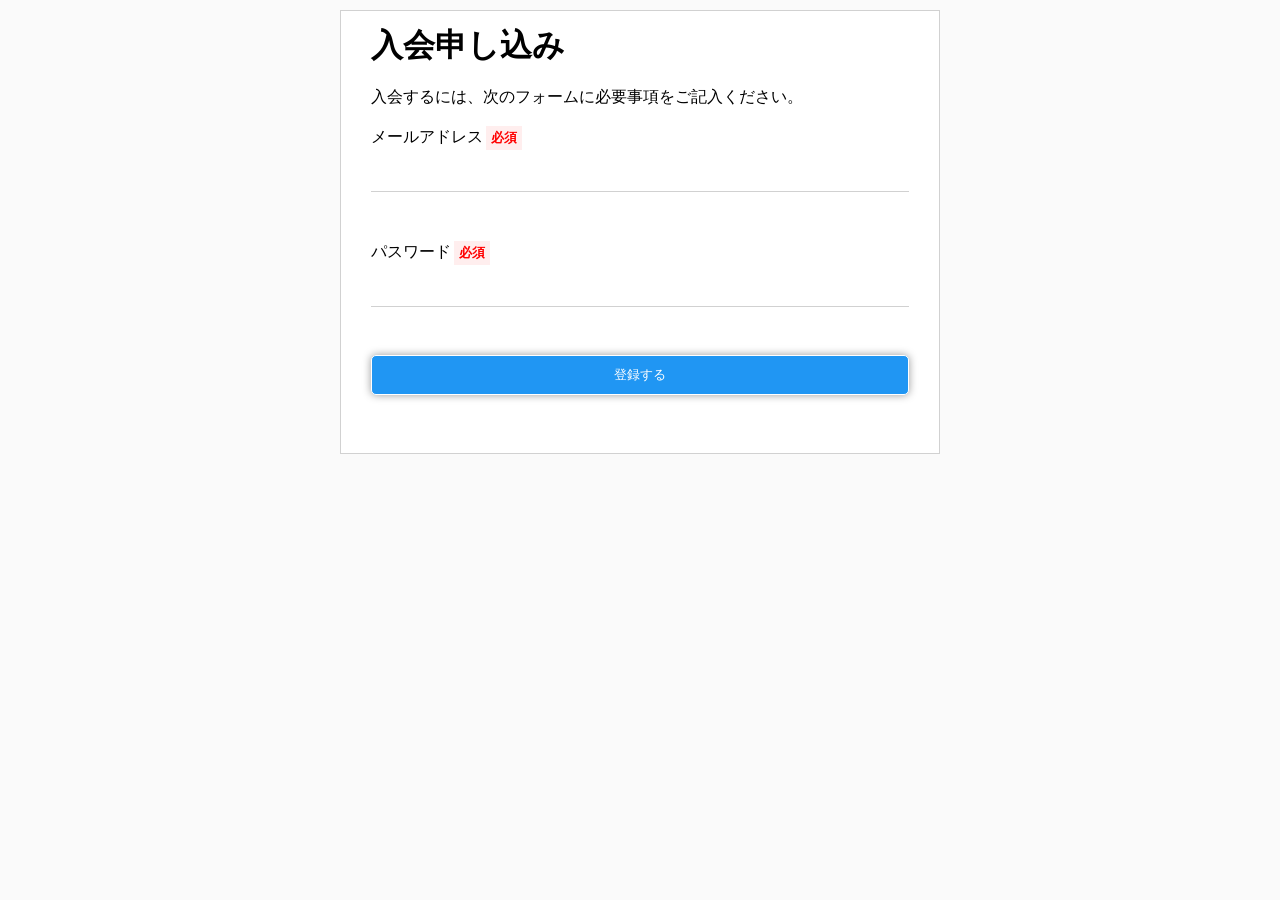
<file: chapter2/mywork/index.html>
<!DOCTYPE html>
<html>
  <head>
    <meta charset="UTF-8" />
    <link rel="stylesheet" href="css/style.css" />
    <title>入会申し込み</title>
    <meta name="viewport" content="width=device-width" />
  </head>
  <body>
    <div class="content">
      <h1>入会申し込み</h1>
      <p>入会するには、次のフォームに必要事項をご記入ください。</p>
      <div class="control">
        <label for="mymail">
          メールアドレス<span class="required">必須</span>
        </label>
        <input id="mymail" type="email" name="mymail" />
      </div>
      <div class="control">
        <label for="passcode">
          パスワード<span class="required">必須</span>
        </label>
        <input id="passcode" type="password" name="passcode" />
      </div>
      <div class="control">
        <button type="submit">登録する</button>
      </div>
    </div>
  </body>
</html>
</file>
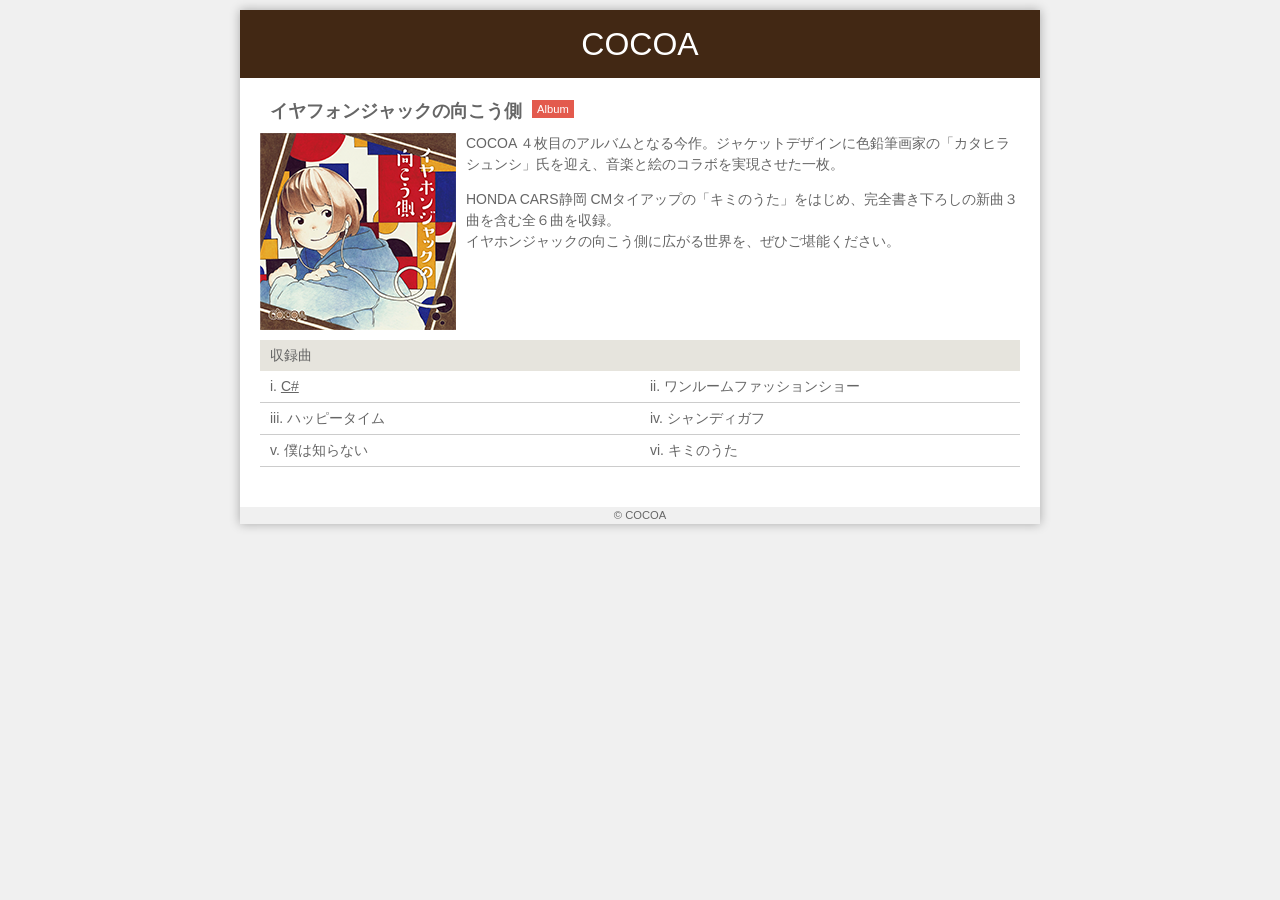
<file: chapter3/mywork/index.html>
<!DOCTYPE html>
<html>
  <head>
    <meta charset="UTF-8" />
    <title>イヤフォンジャックの向こう側</title>
    <mata name="viewport" content="width=device-width" />
    <link rel="stylesheet" href="css/style.css" />
  </head>
  <body>
    <div class="container">
      <header>
        <h1>COCOA</h1>
      </header>
      <div class="content">
        <section class="information">
          <h1>イヤフォンジャックの向こう側</h1>
          <p class="type">Album</p>
          <div class="description">
            <a href="#"
              ><img
                src="img/jacket.png"
                alt="イヤホンジャックの向こう側のジャケット写真"
            /></a>
            <p>
              COCOA
              ４枚目のアルバムとなる今作。ジャケットデザインに色鉛筆画家の「カタヒラシュンシ」氏を迎え、音楽と絵のコラボを実現させた一枚。
            </p>

            <p>
              HONDA CARS静岡
              CMタイアップの「キミのうた」をはじめ、完全書き下ろしの新曲３曲を含む全６曲を収録。<br />
              イヤホンジャックの向こう側に広がる世界を、ぜひご堪能ください。
            </p>
          </div>
        </section>
        <section class="songs">
          <h2>収録曲</h2>
          <ol class="clearfix">
            <li>
              <a href="https://www.youtube.com/watch?v=vjqTkOISzeY">C#</a>
            </li>
            <li>ワンルームファッションショー</li>
            <li>ハッピータイム</li>
            <li>シャンディガフ</li>
            <li>僕は知らない</li>
            <li>キミのうた</li>
          </ol>
        </section>
      </div>
      <footer>&copy; COCOA</footer>
    </div>
  </body>
</html>
</file>
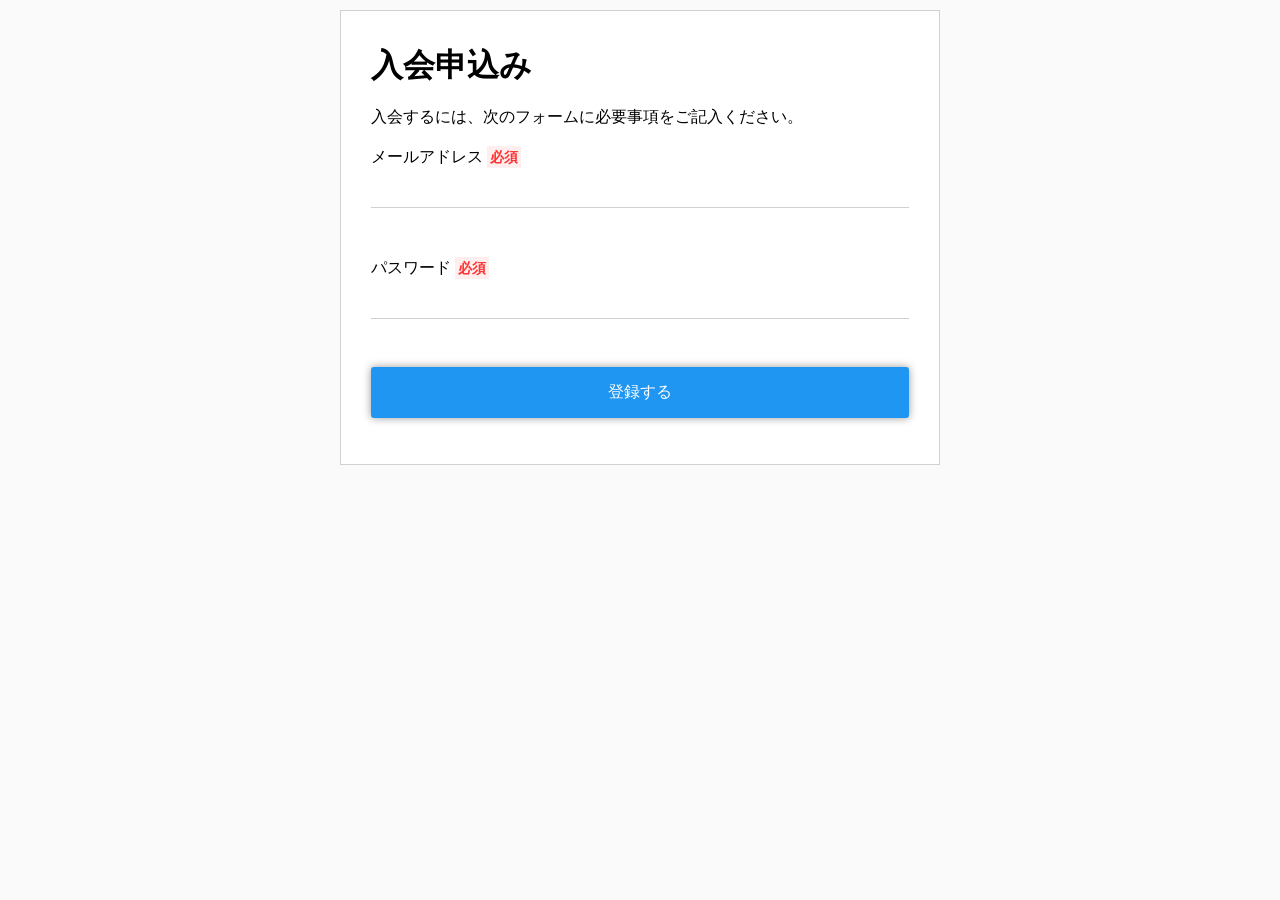
<file: chapter2/2-1/025/index.html>
﻿<!DOCTYPE html>
<html>
  <head>
    <meta charset="UTF-8" />
    <mata name="viewport" content="width=device-width" />
    <title>入会申し込み</title>
    <link rel="stylesheet" href="css/style.css" />
  </head>
  <body>
    <div class="content">
      <h1>入会申込み</h1>
      <p>入会するには、次のフォームに必要事項をご記入ください。</p>
      <div class="control">
        <label for="mymail">メールアドレス<span class="required">必須</span></label>
        <input id="mymail" type="email" name="mymail" />
      </div>
      <div class="control">
        <label for="passcode">パスワード<span class="required">必須</span></label>
        <input id="passcode" type="password" name="passcode" />
      </div>
      <div>
        <p><button type="submit">登録する</button></p>
      </div>
    </div>
  </body>
</html>
</file>
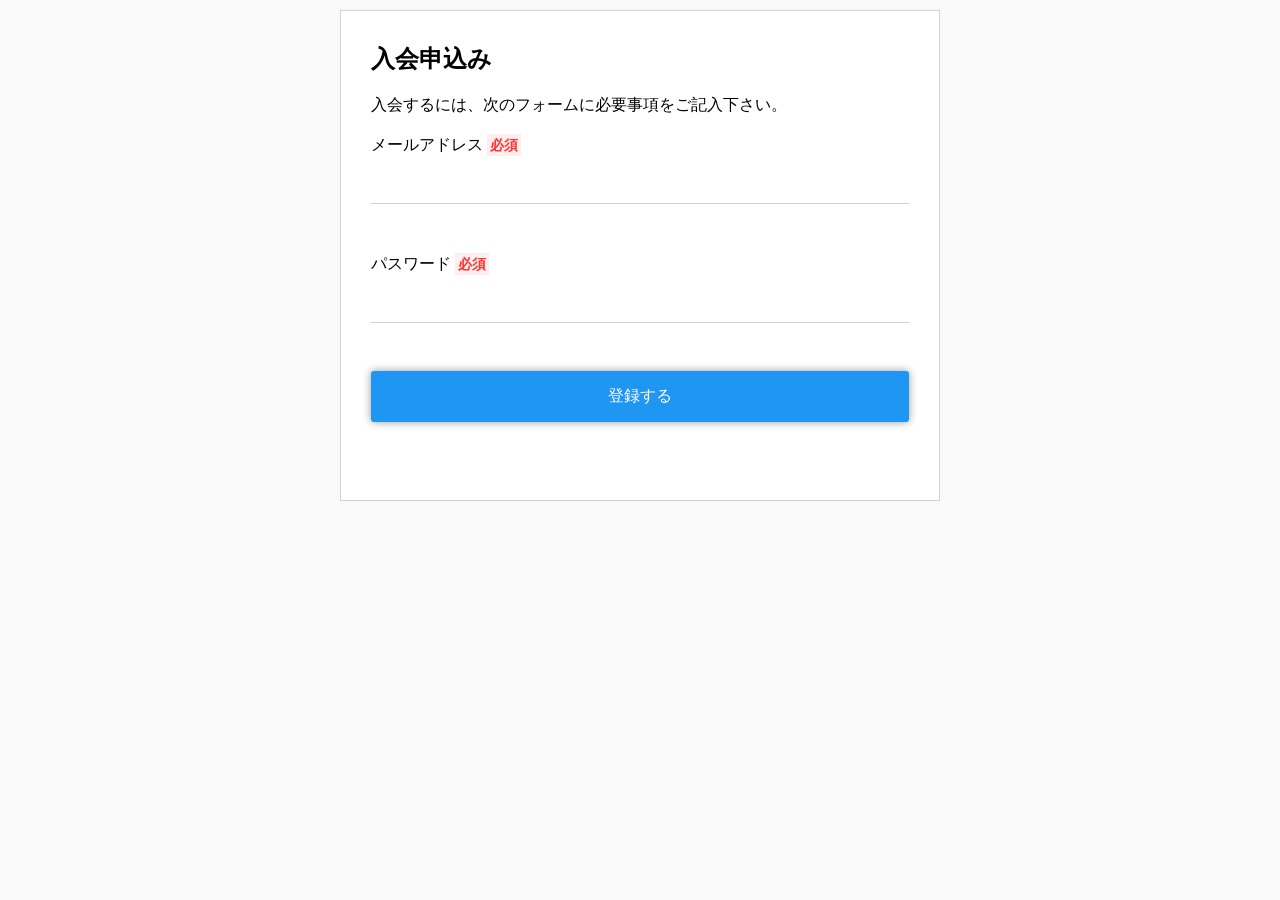
<file: chapter2/2-1/完成形/index.html>
<!DOCTYPE html>
<html>
  <head>
    <meta charset="UTF-8" />
    <meta name="viewport" content="width=device-width" />
    <title>入会申込み</title>
    <link rel="stylesheet" href="css/style.css" />
  </head>
  <body>
    <div class="content">
      <h1>入会申込み</h1>
      <p>入会するには、次のフォームに必要事項をご記入下さい。</p>
      <div class="control">
        <label for="mymail">
          メールアドレス<span class="required">必須</span>
        </label>
        <input id="mymail" type="email" name="mymail" />
      </div>
      <div class="control">
        <label for="passcode">
          パスワード<span class="required">必須</span>
        </label>
        <input id="passcode" type="password" name="passcode" />
      </div>
      <div class="control">
        <button type="submit">登録する</button>
      </div>
    </div>
  </body>
</html>
</file>
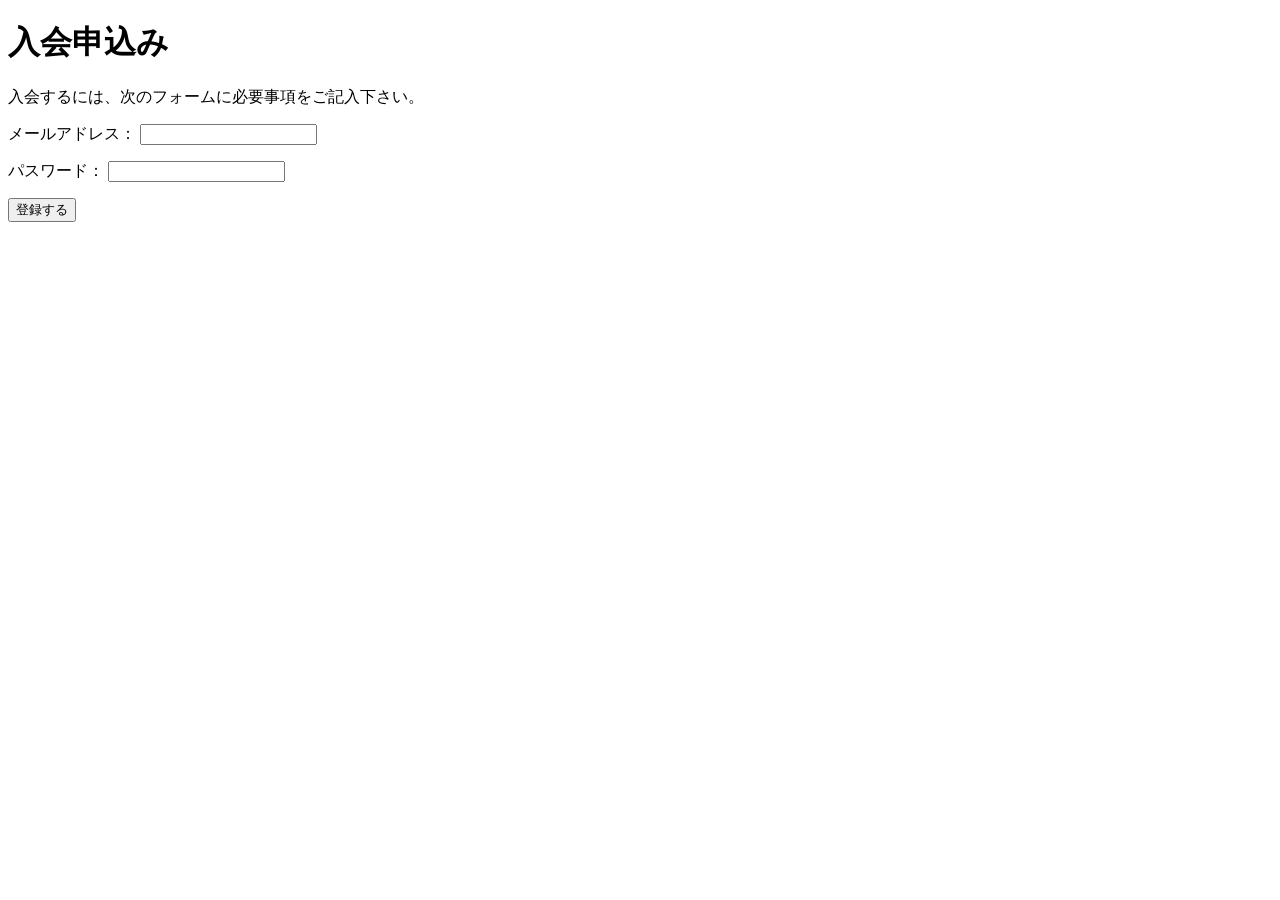
<file: chapter2/2-2/037/index.html>
<!DOCTYPE html>
<html>
<head>
    <meta charset="UTF-8">
    <meta name="viewport" content="width=device-width">
    <title>入会申込み</title>
</head>
<body>
    <h1>入会申込み</h1>
    <p>入会するには、次のフォームに必要事項をご記入下さい。</p>
    <p>メールアドレス： <input type="email" name="mymail"></p>
    <p>パスワード： <input type="password" name="passcode"></p>
    <p><button type="submit">登録する</button></p>
</body>
</html>
</file>
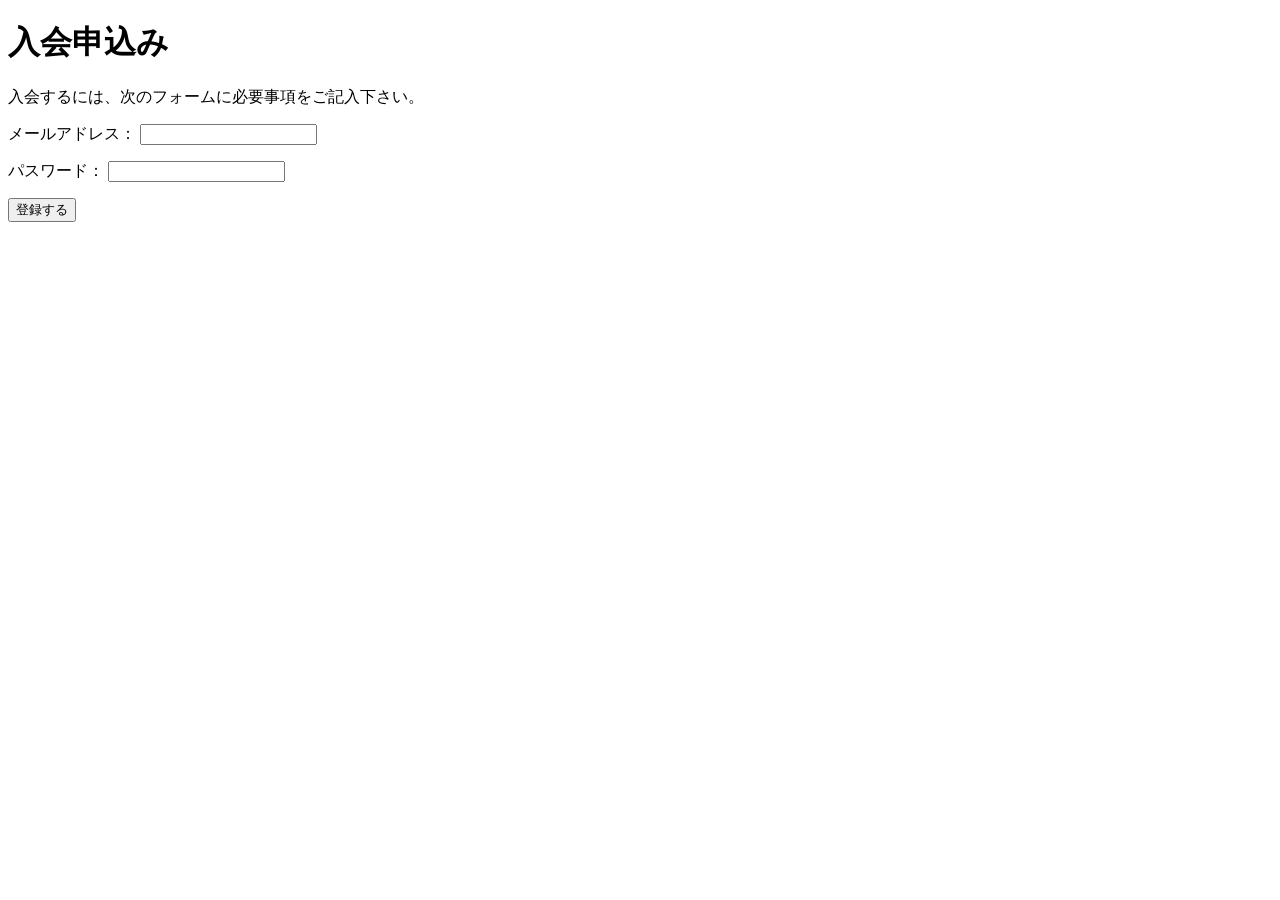
<file: chapter2/2-2/042/index.html>
<!DOCTYPE html>
<html>
<head>
    <meta charset="UTF-8" />
    <meta name="viewport" content="width=device-width" />
    <meta property="og:locale" content="ja_JP" />
    <meta property="og:type" content="website" />
    <meta property="og:title" content="H2O space - ちゃんとWeb" />
    <meta property="og:description" content="「ちゃんとWeb」をテーマに、中小企業の皆様のサイト制作・kintone 開発・Cordova スマホアプリ開発などをお手伝いしています。代表者 た
にぐち まこと のプロフィールなど" />
    <meta property="og:url" content="https://h2o-space.com/" />
    <meta property="og:site_name" content="H2O space" />
    <meta property="og:image" content="https://h2o-space.com/wp/wp-content/uploads/2016/07/facebook-ogpsd1.png" />
    <title> 入会申込み</title>
</head>
<body>
    <h1> 入会申込み</h1>
    <p> 入会するには、次のフォームに必要事項をご記入下さい。</p>
    <p> メールアドレス： <input type="email" name="mymail"></p>
    <p> パスワード： <input type="password" name="passcode"></p>
    <p><button type="submit"> 登録する</button></p>
</body>
</html>
</file>
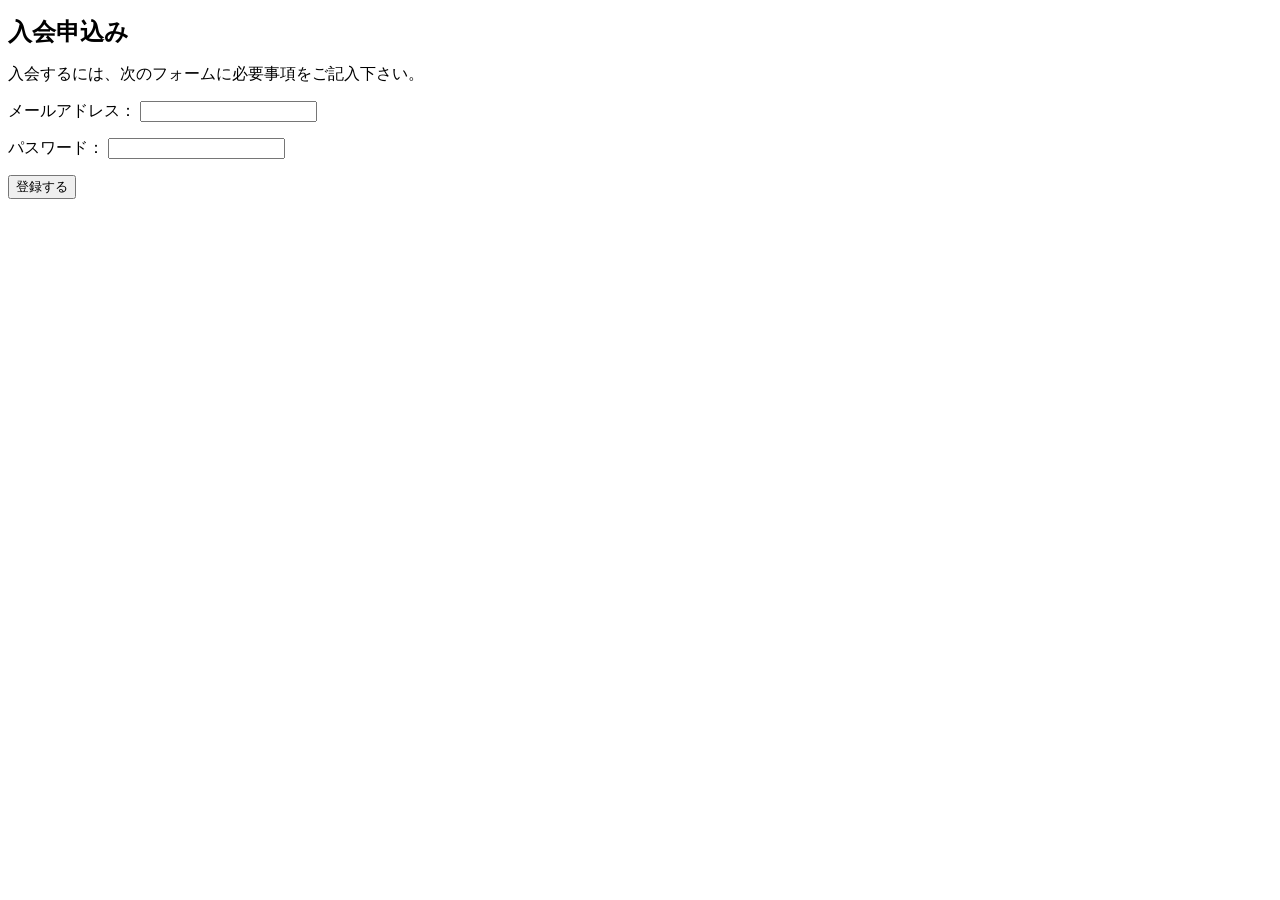
<file: chapter2/2-3/044/index.html>
<!DOCTYPE html>
<html>
<head>
    <meta charset="UTF-8">
    <meta name="viewport" content="width=device-width">
    <title>入会申込み</title>
</head>
<body>
    <h1 style="font-size: 24px;"> 入会申込み</h1>
    <p>入会するには、次のフォームに必要事項をご記入下さい。</p>
    <p>メールアドレス： <input type="email" name="mymail"></p>
    <p>パスワード： <input type="password" name="passcode"></p>
    <p><button type="submit">登録する</button></p>
</body>
</html>
</file>
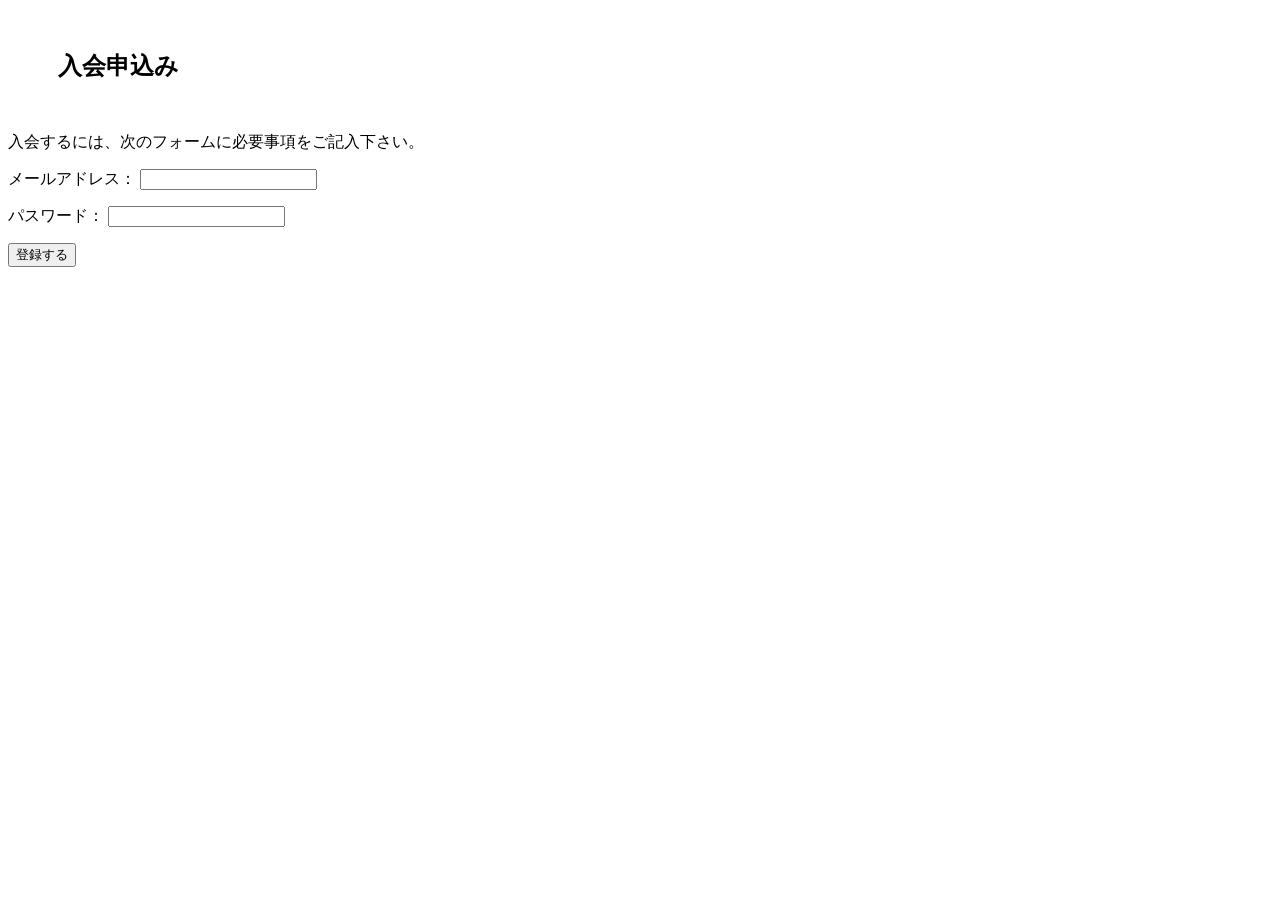
<file: chapter2/2-3/045/index.html>
<!DOCTYPE html>
<html>
<head>
    <meta charset="UTF-8">
    <meta name="viewport" content="width=device-width">
    <title>入会申込み</title>
</head>
<body>
    <h1 style="font-size: 24px; margin: 50px"> 入会申込み</h1>
    <p>入会するには、次のフォームに必要事項をご記入下さい。</p>
    <p>メールアドレス： <input type="email" name="mymail"></p>
    <p>パスワード： <input type="password" name="passcode"></p>
    <p><button type="submit">登録する</button></p>
</body>
</html>
</file>
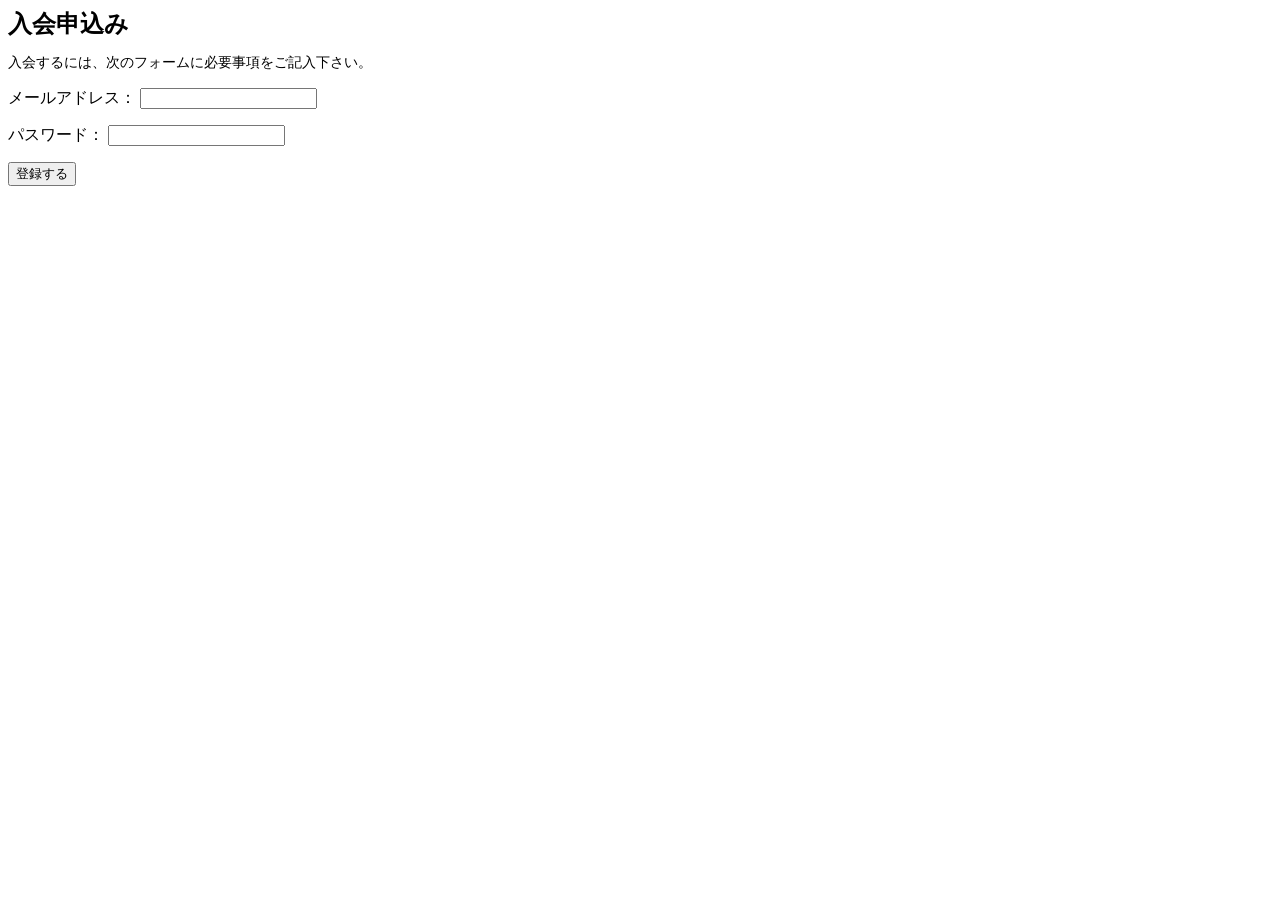
<file: chapter2/2-3/049/index.html>
<!DOCTYPE html>
<html>
<head>
    <meta charset="UTF-8">
    <meta name="viewport" content="width=device-width">
    <title>入会申込み</title>
</head>
<body>
    <h1 style="font-size: 24px; margin: 0">入会申込み</h1>
    <p style="font-size: 14px">入会するには、次のフォームに必要事項をご記入下さい。</p>
    <p>メールアドレス： <input type="email" name="mymail"></p>
    <p>パスワード： <input type="password" name="passcode"></p>
    <p><button type="submit">登録する</button></p>
</body>
</html>
</file>
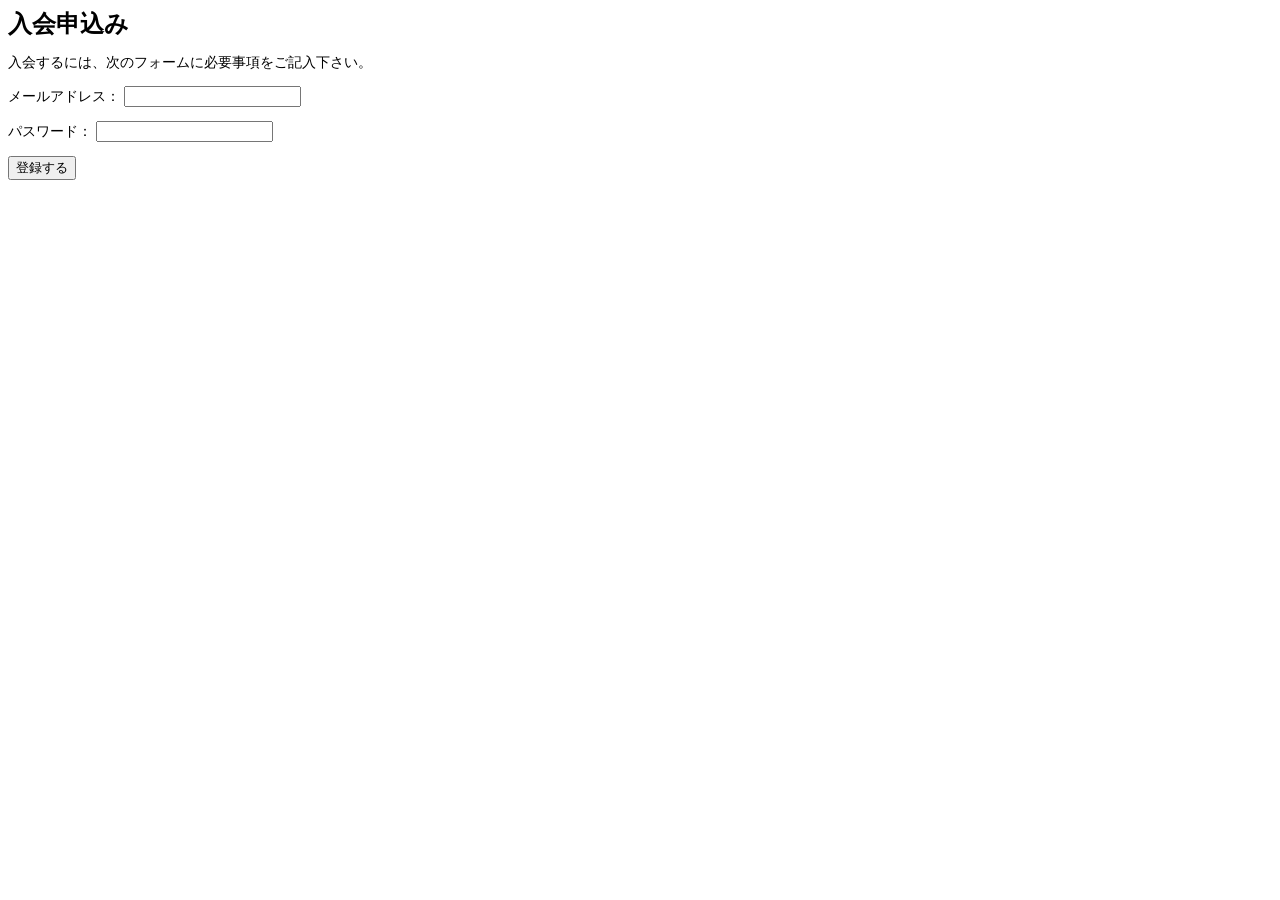
<file: chapter2/2-3/050-1/index.html>
<!DOCTYPE html>
<html>
<head>
    <meta charset="UTF-8">
    <meta name="viewport" content="width=device-width">
    <title>入会申込み</title>
</head>
<body>
    <h1 style="font-size: 24px; margin: 0">入会申込み</h1>
    <p style="font-size: 14px">入会するには、次のフォームに必要事項をご記入下さい。</p>
    <p style="font-size: 14px">メールアドレス： <input type="email" name="mymail"></p>
    <p style="font-size: 14px">パスワード： <input type="password" name="passcode"></p>
    <p style="font-size: 14px"><button type="submit">登録する</button></p>
</body>
</html>
</file>
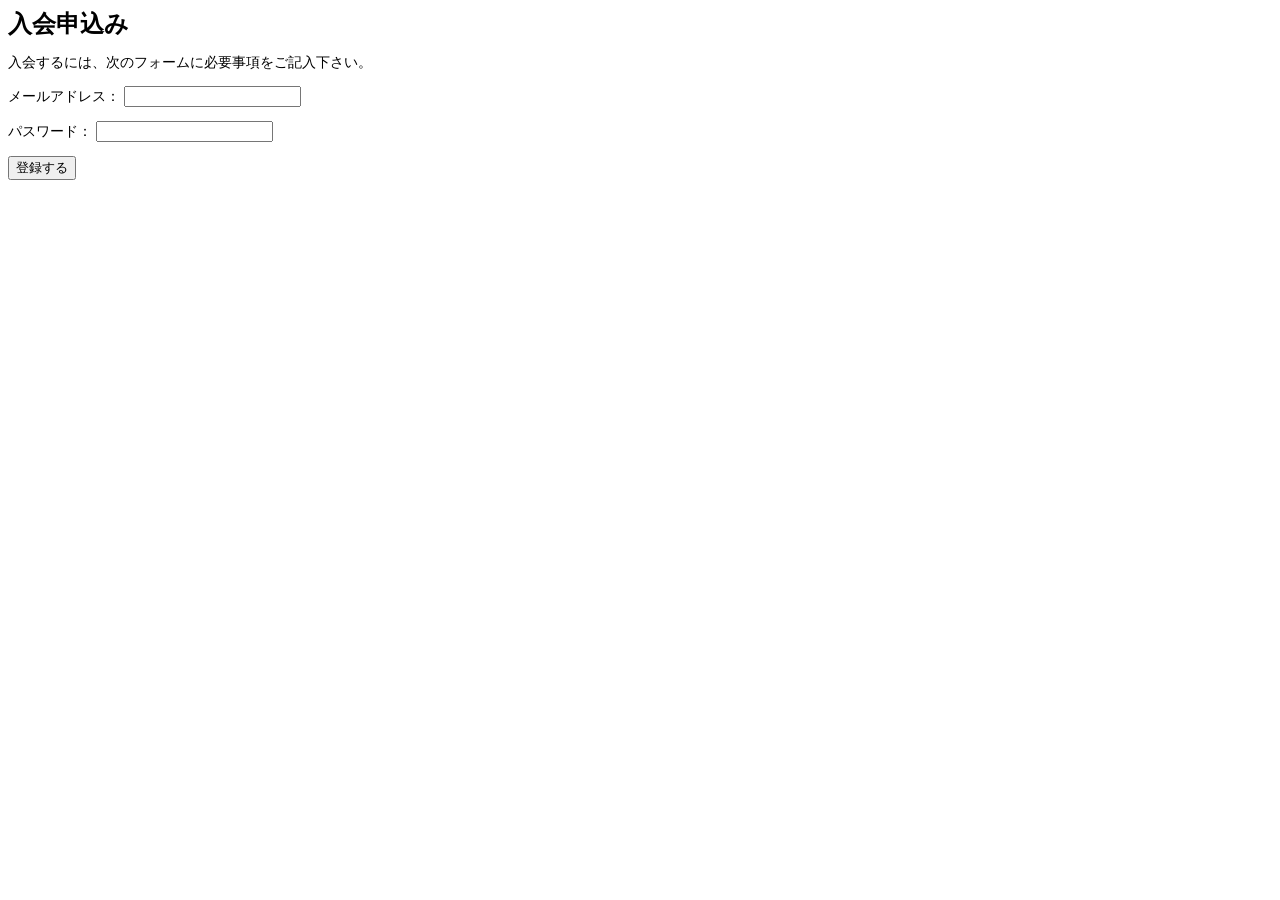
<file: chapter2/2-3/050-２/index.html>
<!DOCTYPE html>
<html>
<head>
    <meta charset="UTF-8">
    <meta name="viewport" content="width=device-width">
    <title>入会申込み</title>
    <style>
        p {
        font-size: 14px;
        }
    </style>
</head>
<body>
    <h1 style="font-size: 24px; margin: 0">入会申込み</h1>
    <p>入会するには、次のフォームに必要事項をご記入下さい。</p>
    <p>メールアドレス： <input type="email" name="mymail"></p>
    <p>パスワード： <input type="password" name="passcode"></p>
    <p><button type="submit">登録する</button></p>
</body>
</html>
</file>
<file: chapter2/mywork/css/style.css>
@import url(sanitize.css);

h1 {
    font-size: 24pt;
    margin: 0;
}

body {
    background-color: #fafafa;
}

.content {
    width: 600px;
    margin: 10px auto;
    padding: 10px 30px;
    background-color: #fff;
    border: 1px solid #d1d1d1;
}

.control {
    /* margin: 20px 0 0; */
    margin-bottom: 3em;
}

input {
    margin: 10px 10px 0 0;
    width: 100%;
    font-size: 1.2em;
    border: none;
    border-bottom: solid 1px #d1d1d1;
}

.required {
    margin-left: 3px;
    padding: 5px;
    font-size: 0.8em;
    color: red;
    background-color: #fee;
    font-weight: bold;
}

button {
    width: 100%;
    padding: 10px;
    border: solid 1px;
    border-radius: 5px;
    box-shadow: 0 0 8px rgba(0, 0, 0, .4);
    background-color: #2096F3;
    color: #fff;
}

label {
    display: block;
    margin-bottom: 0.5em;
}
</file>
<file: chapter3/mywork/css/style.css>
@import url(sanitize.css);

body {
  background-color: #f0f0f0;
  padding: 10px;
  font-size: 14px;
  color: #666;
}

.container {
  max-width: 800px;
  margin: 0 auto;
  box-shadow: 0 0 10px rgba(0, 0, 0, 0.3);
}

header {
  background-color: #422814;
  padding: 10px;
  color: #fff;
}

header h1 {
  margin: 0;
  font-size: 24pt;
  font-weight: normal;
  text-align: center;
}

.content {
  background-color: #fff;
  padding: 20px;
}

.information h1 {
  font-size: 18px;
  margin: 0 10px 0 10px;
  float: left;
}

.information .type {
  display: inline;
  background-color: #e35a4d;
  padding: 3px 5px;
  font-size: 80%;
  color: #fff;
}

.description {
  clear: left;
}

.description img {
  float: left;
  margin: 0 10px 10px 0;
  transition: opacity 1s ease 0s;
  /* transition-property: opacity;
  transition-duration: 1s;
  transition-timing-function: ease;
  transition-delay: 0s; */
}

.description img:hover {
  opacity: 0.5;
}

.songs {
  margin: 0 0 20px;
}

.songs h2 {
  clear: left;
  font-size: 100%;
  font-weight: normal;
  margin: 0;
  background-color: #e6e4dd;
  padding: 5px 10px;
}

.songs ol {
  padding: 0;
  margin: 0;
  list-style: lower-roman inside;
}

.songs li {
  border-bottom: 1px solid #ccc;
  width: 50%;
  float: left;
  padding: 5px 10px;
}

a {
  color: #666;
}

.clearfix:after {
  content: " ";
  display: table;
  clear: both;
}

footer {
  text-align: center;
  font-size: 80%;
}

@media screen and (max-width: 600px) {
  .description img {
    float: none;
    display: block;
    margin: 0 auto;
  }
  header {
    padding: 5px;
  }
  header h1 {
    font-size: 12px;
  }
  .description h1 {
    font-size: 14px;
  }
  .songs li {
    float: none;
    width: inherit;
  }
}
</file>
<file: chapter2/2-1/025/css/style.css>
@import url(sanitize.css);

h1 {
  font-size: 24pt;
  margin: 0;
}

.content {
  background-color: #fff;
  width: 600px;
  margin: 10px auto;
  border: 1px solid #d1d1d1;
  padding: 30px;
}

input {
  border-bottom: 1px solid #d1d1d1;
  font-size: 1.2em;
  width: 100%;
  padding: 8px;
}

button {
  width: 100%;
  background-color: #2096f3;
  color: #fff;
  padding: 15px;
  border-radius: 3px;
  box-shadow: 0 0 8px rgba(0, 0, 0, .4);
}

.control {
  margin-bottom: 3em;
}

label {
  display: block;
  margin-right: 0.5em;
}

.required {
  margin-left: 0.3em;
  color: #f33;
  font-size: 0.9em;
  padding: 3px;
  background-color: #fee;
  font-weight: bold;
}

body {
  background-color: #fafafa;
}
</file>
<file: chapter2/2-1/完成形/css/style.css>
﻿@import url(sanitize.css);

body {
    background-color: #fafafa;
}

h1 {
    font-size: 24px;
    margin: 0;
}

.content {
    background-color: #fff;
    width: 600px;
    margin: 10px auto;
    border: 1px solid #d1d1d1;
    padding: 30px;
}

input {
    border-bottom: 1px solid #d1d1d1;
    font-size: 1.2em;
    width: 100%;
    padding: 8px;
}

button {
    width: 100%;
    background-color: #2096F3;
    color: #fff;
    padding: 15px;
    border-radius: 3px;
    box-shadow: 0 0 8px rgba(0, 0, 0, .4);
}

.control {
    margin-bottom: 3em;
}

label {
    display: block;
    margin-bottom: .5em;
}

.required {
    margin-left: .3em; /* 左の余白を0.3em（1 文字の30%）に */
    color: #f33; /* 文字の色を#f33 に */
    font-size: .9em; /* フォントサイズを0.9em（1 文字の90%）に */
    padding: 3px; /* 要素内余白を3px に */
    background-color: #fee; /* 背景色を#fee に */
    font-weight: bold;
}
</file>
